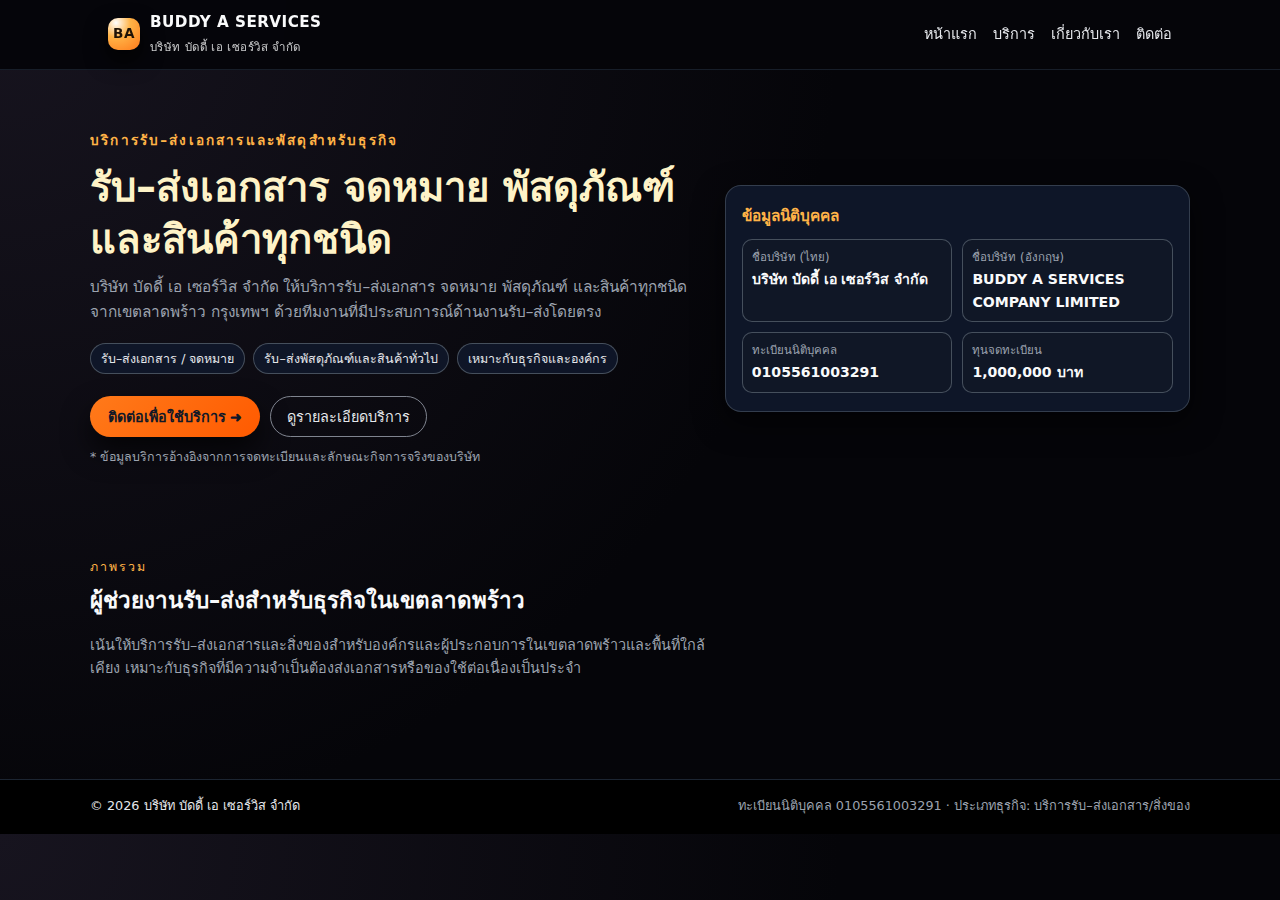
<file: index.html>
<!DOCTYPE html>
<html lang="th">
<head>
  <meta charset="UTF-8" />
  <meta name="viewport" content="width=device-width, initial-scale=1" />
  <title>หน้าแรก | บริษัท บัดดี้ เอ เซอร์วิส จำกัด</title>
  <link rel="stylesheet" href="styles.css" />
</head>
<body>
<header>
  <div class="nav-inner">
    <div class="brand">
      <div class="brand-mark">BA</div>
      <div>
        Buddy A Services<br />
        <span class="brand-sub">บริษัท บัดดี้ เอ เซอร์วิส จำกัด</span>
      </div>
    </div>
    <nav>
      <ul>
        <li><a href="index.html">หน้าแรก</a></li>
        <li><a href="services.html">บริการ</a></li>
        <li><a href="about.html">เกี่ยวกับเรา</a></li>
        <li><a href="contact.html">ติดต่อ</a></li>
      </ul>
    </nav>
  </div>
</header>

<section class="hero">
  <div class="hero-inner">
    <div>
      <div class="hero-eyebrow">บริการรับ–ส่งเอกสารและพัสดุสำหรับธุรกิจ</div>
      <h1 class="hero-title">
        รับ–ส่งเอกสาร จดหมาย พัสดุภัณฑ์ และสินค้าทุกชนิด
      </h1>
      <p class="hero-sub">
        บริษัท บัดดี้ เอ เซอร์วิส จำกัด ให้บริการรับ–ส่งเอกสาร จดหมาย พัสดุภัณฑ์
        และสินค้าทุกชนิด จากเขตลาดพร้าว กรุงเทพฯ ด้วยทีมงานที่มีประสบการณ์ด้านงานรับ–ส่งโดยตรง
      </p>

      <div class="hero-badges">
        <span class="badge-pill">รับ–ส่งเอกสาร / จดหมาย</span>
        <span class="badge-pill">รับ–ส่งพัสดุภัณฑ์และสินค้าทั่วไป</span>
        <span class="badge-pill">เหมาะกับธุรกิจและองค์กร</span>
      </div>

      <div class="hero-actions">
        <button class="btn-primary" onclick="location.href='contact.html'">
          ติดต่อเพื่อใช้บริการ
          <span>➜</span>
        </button>
        <button class="btn-ghost" onclick="location.href='services.html'">
          ดูรายละเอียดบริการ
        </button>
      </div>
      <div class="small-note">
        * ข้อมูลบริการอ้างอิงจากการจดทะเบียนและลักษณะกิจการจริงของบริษัท
      </div>
    </div>

    <aside class="hero-card">
      <div class="hero-card-title">ข้อมูลนิติบุคคล</div>
      <div class="hero-grid">
        <div class="hero-stat">
          <div class="stat-label">ชื่อบริษัท (ไทย)</div>
          <div class="stat-value">บริษัท บัดดี้ เอ เซอร์วิส จำกัด</div>
        </div>
        <div class="hero-stat">
          <div class="stat-label">ชื่อบริษัท (อังกฤษ)</div>
          <div class="stat-value">BUDDY A SERVICES COMPANY LIMITED</div>
        </div>
        <div class="hero-stat">
          <div class="stat-label">ทะเบียนนิติบุคคล</div>
          <div class="stat-value">0105561003291</div>
        </div>
        <div class="hero-stat">
          <div class="stat-label">ทุนจดทะเบียน</div>
          <div class="stat-value">1,000,000 บาท</div>
        </div>
      </div>
    </aside>
  </div>
</section>

<section>
  <div class="section-inner">
    <div class="section-header">
      <div class="section-kicker">ภาพรวม</div>
      <h2 class="section-title">ผู้ช่วยงานรับ–ส่งสำหรับธุรกิจในเขตลาดพร้าว</h2>
      <p class="section-sub">
        เน้นให้บริการรับ–ส่งเอกสารและสิ่งของสำหรับองค์กรและผู้ประกอบการในเขตลาดพร้าวและพื้นที่ใกล้เคียง
        เหมาะกับธุรกิจที่มีความจำเป็นต้องส่งเอกสารหรือของใช้ต่อเนื่องเป็นประจำ
      </p>
    </div>
  </div>
</section>

<footer>
  <div class="footer-inner">
    <div>© <span id="year"></span> บริษัท บัดดี้ เอ เซอร์วิส จำกัด</div>
    <div class="footer-meta">
      ทะเบียนนิติบุคคล 0105561003291 · ประเภทธุรกิจ: บริการรับ–ส่งเอกสาร/สิ่งของ
    </div>
  </div>
</footer>

<script>
  document.getElementById("year").textContent = new Date().getFullYear();
</script>
</body>
</html>
</file>
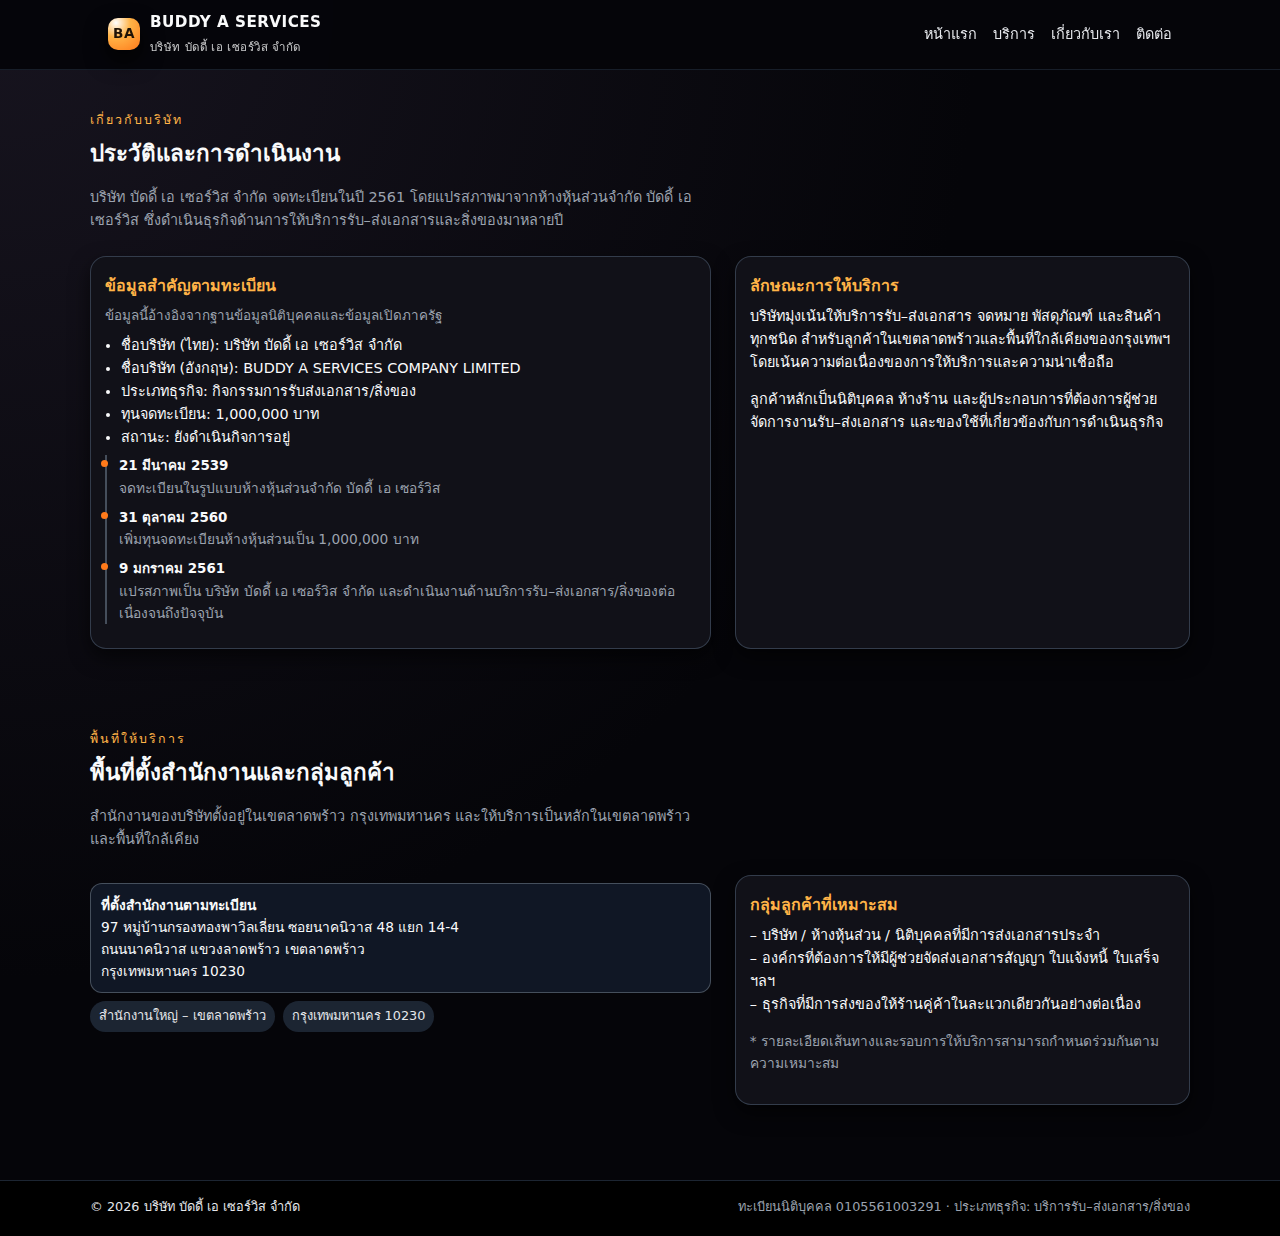
<file: about.html>
<!DOCTYPE html>
<html lang="th">
<head>
  <meta charset="UTF-8" />
  <meta name="viewport" content="width=device-width, initial-scale=1" />
  <title>เกี่ยวกับเรา | บริษัท บัดดี้ เอ เซอร์วิส จำกัด</title>
  <link rel="stylesheet" href="styles.css" />
</head>
<body>
<header>
  <div class="nav-inner">
    <div class="brand">
      <div class="brand-mark">BA</div>
      <div>
        Buddy A Services<br />
        <span class="brand-sub">บริษัท บัดดี้ เอ เซอร์วิส จำกัด</span>
      </div>
    </div>
    <nav>
      <ul>
        <li><a href="index.html">หน้าแรก</a></li>
        <li><a href="services.html">บริการ</a></li>
        <li><a href="about.html">เกี่ยวกับเรา</a></li>
        <li><a href="contact.html">ติดต่อ</a></li>
      </ul>
    </nav>
  </div>
</header>

<section style="background: var(--bg-light);">
  <div class="section-inner">
    <div class="section-header">
      <div class="section-kicker">เกี่ยวกับบริษัท</div>
      <h2 class="section-title">ประวัติและการดำเนินงาน</h2>
      <p class="section-sub">
        บริษัท บัดดี้ เอ เซอร์วิส จำกัด จดทะเบียนในปี 2561
        โดยแปรสภาพมาจากห้างหุ้นส่วนจำกัด บัดดี้ เอ เซอร์วิส
        ซึ่งดำเนินธุรกิจด้านการให้บริการรับ–ส่งเอกสารและสิ่งของมาหลายปี
      </p>
    </div>

    <div class="about-layout">
      <div class="about-box">
        <h3>ข้อมูลสำคัญตามทะเบียน</h3>
        <div class="about-meta">
          ข้อมูลนี้อ้างอิงจากฐานข้อมูลนิติบุคคลและข้อมูลเปิดภาครัฐ
        </div>

        <ul style="padding-left: 1rem; margin: 0; font-size: 0.9rem;">
          <li>ชื่อบริษัท (ไทย): บริษัท บัดดี้ เอ เซอร์วิส จำกัด</li>
          <li>ชื่อบริษัท (อังกฤษ): BUDDY A SERVICES COMPANY LIMITED</li>
          <li>ประเภทธุรกิจ: กิจกรรมการรับส่งเอกสาร/สิ่งของ</li>
          <li>ทุนจดทะเบียน: 1,000,000 บาท</li>
          <li>สถานะ: ยังดำเนินกิจการอยู่</li>
        </ul>

        <div class="timeline">
          <div class="timeline-item">
            <div class="timeline-label">21 มีนาคม 2539</div>
            <div class="timeline-text">
              จดทะเบียนในรูปแบบห้างหุ้นส่วนจำกัด บัดดี้ เอ เซอร์วิส
            </div>
          </div>
          <div class="timeline-item">
            <div class="timeline-label">31 ตุลาคม 2560</div>
            <div class="timeline-text">
              เพิ่มทุนจดทะเบียนห้างหุ้นส่วนเป็น 1,000,000 บาท
            </div>
          </div>
          <div class="timeline-item">
            <div class="timeline-label">9 มกราคม 2561</div>
            <div class="timeline-text">
              แปรสภาพเป็น บริษัท บัดดี้ เอ เซอร์วิส จำกัด
              และดำเนินงานด้านบริการรับ–ส่งเอกสาร/สิ่งของต่อเนื่องจนถึงปัจจุบัน
            </div>
          </div>
        </div>
      </div>

      <div class="about-box">
        <h3>ลักษณะการให้บริการ</h3>
        <p style="margin-top: 0;">
          บริษัทมุ่งเน้นให้บริการรับ–ส่งเอกสาร จดหมาย พัสดุภัณฑ์ และสินค้าทุกชนิด
          สำหรับลูกค้าในเขตลาดพร้าวและพื้นที่ใกล้เคียงของกรุงเทพฯ
          โดยเน้นความต่อเนื่องของการให้บริการและความน่าเชื่อถือ
        </p>
        <p>
          ลูกค้าหลักเป็นนิติบุคคล ห้างร้าน และผู้ประกอบการที่ต้องการผู้ช่วยจัดการงานรับ–ส่งเอกสาร
          และของใช้ที่เกี่ยวข้องกับการดำเนินธุรกิจ
        </p>
      </div>
    </div>
  </div>
</section>

<section>
  <div class="section-inner">
    <div class="section-header">
      <div class="section-kicker">พื้นที่ให้บริการ</div>
      <h2 class="section-title">พื้นที่ตั้งสำนักงานและกลุ่มลูกค้า</h2>
      <p class="section-sub">
        สำนักงานของบริษัทตั้งอยู่ในเขตลาดพร้าว กรุงเทพมหานคร
        และให้บริการเป็นหลักในเขตลาดพร้าวและพื้นที่ใกล้เคียง
      </p>
    </div>

    <div class="about-layout">
      <div>
        <div class="address-box">
          <strong>ที่ตั้งสำนักงานตามทะเบียน</strong><br />
          97 หมู่บ้านกรองทองพาวิลเลี่ยน ซอยนาคนิวาส 48 แยก 14-4<br />
          ถนนนาคนิวาส แขวงลาดพร้าว เขตลาดพร้าว<br />
          กรุงเทพมหานคร 10230
        </div>

        <div class="pill-row">
          <div class="pill">สำนักงานใหญ่ – เขตลาดพร้าว</div>
          <div class="pill">กรุงเทพมหานคร 10230</div>
        </div>
      </div>

      <div class="about-box">
        <h3>กลุ่มลูกค้าที่เหมาะสม</h3>
        <p style="margin-top: 0; font-size: 0.9rem;">
          – บริษัท / ห้างหุ้นส่วน / นิติบุคคลที่มีการส่งเอกสารประจำ<br />
          – องค์กรที่ต้องการให้มีผู้ช่วยจัดส่งเอกสารสัญญา ใบแจ้งหนี้ ใบเสร็จ ฯลฯ<br />
          – ธุรกิจที่มีการส่งของให้ร้านคู่ค้าในละแวกเดียวกันอย่างต่อเนื่อง
        </p>
        <p style="font-size: 0.86rem; color: var(--text-muted);">
          * รายละเอียดเส้นทางและรอบการให้บริการสามารถกำหนดร่วมกันตามความเหมาะสม
        </p>
      </div>
    </div>
  </div>
</section>

<footer>
  <div class="footer-inner">
    <div>© <span id="year"></span> บริษัท บัดดี้ เอ เซอร์วิส จำกัด</div>
    <div class="footer-meta">
      ทะเบียนนิติบุคคล 0105561003291 · ประเภทธุรกิจ: บริการรับ–ส่งเอกสาร/สิ่งของ
    </div>
  </div>
</footer>

<script>
  document.getElementById("year").textContent = new Date().getFullYear();
</script>
</body>
</html>
</file>
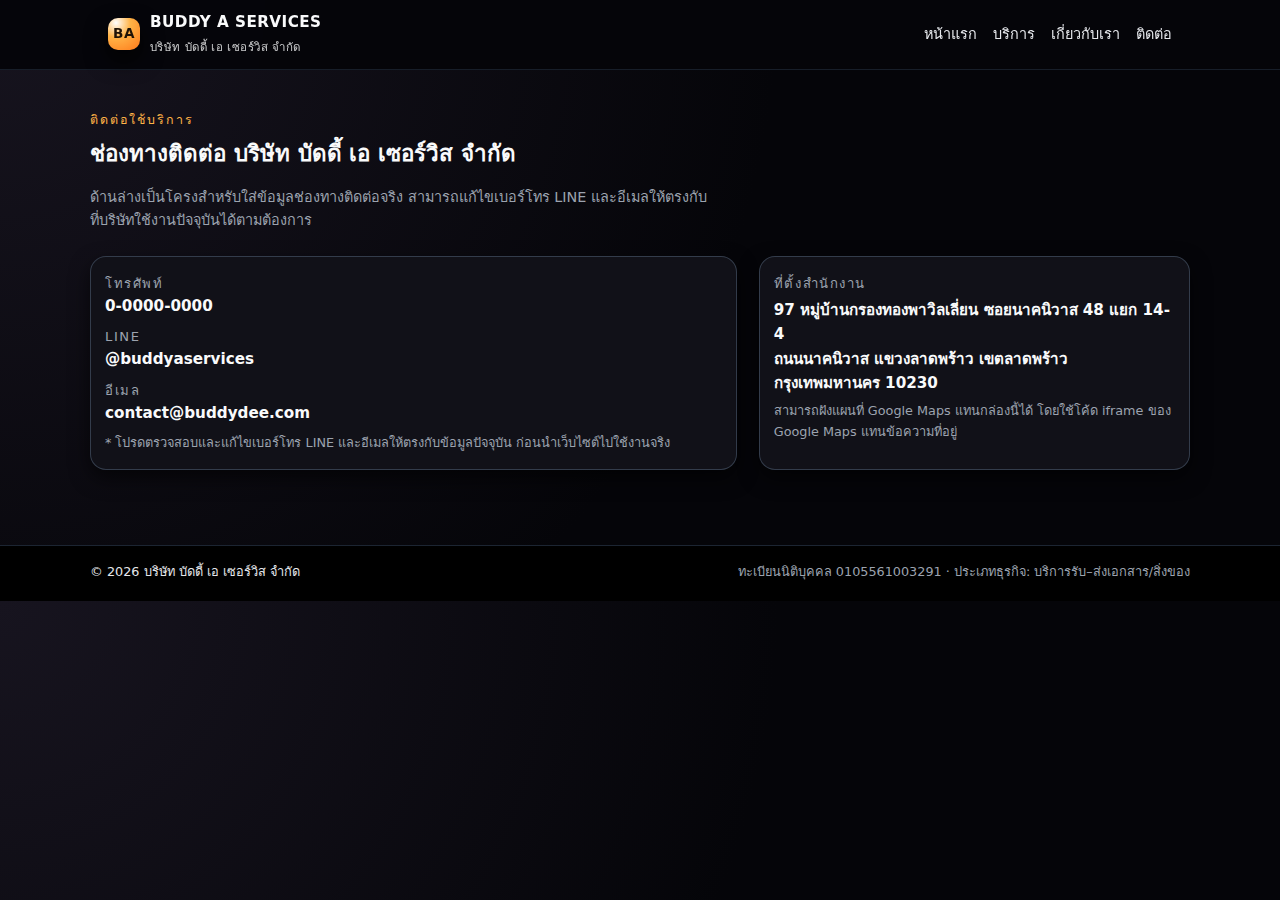
<file: contact.html>
<!DOCTYPE html>
<html lang="th">
<head>
  <meta charset="UTF-8" />
  <meta name="viewport" content="width=device-width, initial-scale=1" />
  <title>ติดต่อเรา | บริษัท บัดดี้ เอ เซอร์วิส จำกัด</title>
  <link rel="stylesheet" href="styles.css" />
</head>
<body>
<header>
  <div class="nav-inner">
    <div class="brand">
      <div class="brand-mark">BA</div>
      <div>
        Buddy A Services<br />
        <span class="brand-sub">บริษัท บัดดี้ เอ เซอร์วิส จำกัด</span>
      </div>
    </div>
    <nav>
      <ul>
        <li><a href="index.html">หน้าแรก</a></li>
        <li><a href="services.html">บริการ</a></li>
        <li><a href="about.html">เกี่ยวกับเรา</a></li>
        <li><a href="contact.html">ติดต่อ</a></li>
      </ul>
    </nav>
  </div>
</header>

<section style="background: var(--bg-light);">
  <div class="section-inner">
    <div class="section-header">
      <div class="section-kicker">ติดต่อใช้บริการ</div>
      <h2 class="section-title">ช่องทางติดต่อ บริษัท บัดดี้ เอ เซอร์วิส จำกัด</h2>
      <p class="section-sub">
        ด้านล่างเป็นโครงสำหรับใส่ข้อมูลช่องทางติดต่อจริง
        สามารถแก้ไขเบอร์โทร LINE และอีเมลให้ตรงกับที่บริษัทใช้งานปัจจุบันได้ตามต้องการ
      </p>
    </div>

    <div class="contact-grid">
      <div class="contact-card">
        <div class="contact-line">
          <div class="contact-label">โทรศัพท์</div>
          <div class="contact-value">
            <!-- ใส่เบอร์โทรจริงที่นี่ -->
            0-0000-0000
          </div>
        </div>

        <div class="contact-line">
          <div class="contact-label">LINE</div>
          <div class="contact-value">
            <!-- ใส่ LINE ID หรือ LINE Official ที่นี่ -->
            @buddyaservices
          </div>
        </div>

        <div class="contact-line">
          <div class="contact-label">อีเมล</div>
          <div class="contact-value">
            <!-- ใส่อีเมลสำหรับติดต่อไว้ที่นี่ -->
            contact@buddydee.com
          </div>
        </div>

        <div class="contact-note">
          * โปรดตรวจสอบและแก้ไขเบอร์โทร LINE และอีเมลให้ตรงกับข้อมูลปัจจุบัน
          ก่อนนำเว็บไซต์ไปใช้งานจริง
        </div>
      </div>

      <div class="contact-card">
        <div class="contact-label">ที่ตั้งสำนักงาน</div>
        <div class="contact-value" style="margin-top: 4px;">
          97 หมู่บ้านกรองทองพาวิลเลี่ยน ซอยนาคนิวาส 48 แยก 14-4<br />
          ถนนนาคนิวาส แขวงลาดพร้าว เขตลาดพร้าว<br />
          กรุงเทพมหานคร 10230
        </div>
        <div class="contact-note">
          สามารถฝังแผนที่ Google Maps แทนกล่องนี้ได้
          โดยใช้โค้ด iframe ของ Google Maps แทนข้อความที่อยู่
        </div>
      </div>
    </div>
  </div>
</section>

<footer>
  <div class="footer-inner">
    <div>© <span id="year"></span> บริษัท บัดดี้ เอ เซอร์วิส จำกัด</div>
    <div class="footer-meta">
      ทะเบียนนิติบุคคล 0105561003291 · ประเภทธุรกิจ: บริการรับ–ส่งเอกสาร/สิ่งของ
    </div>
  </div>
</footer>

<script>
  document.getElementById("year").textContent = new Date().getFullYear();
</script>
</body>
</html>
</file>
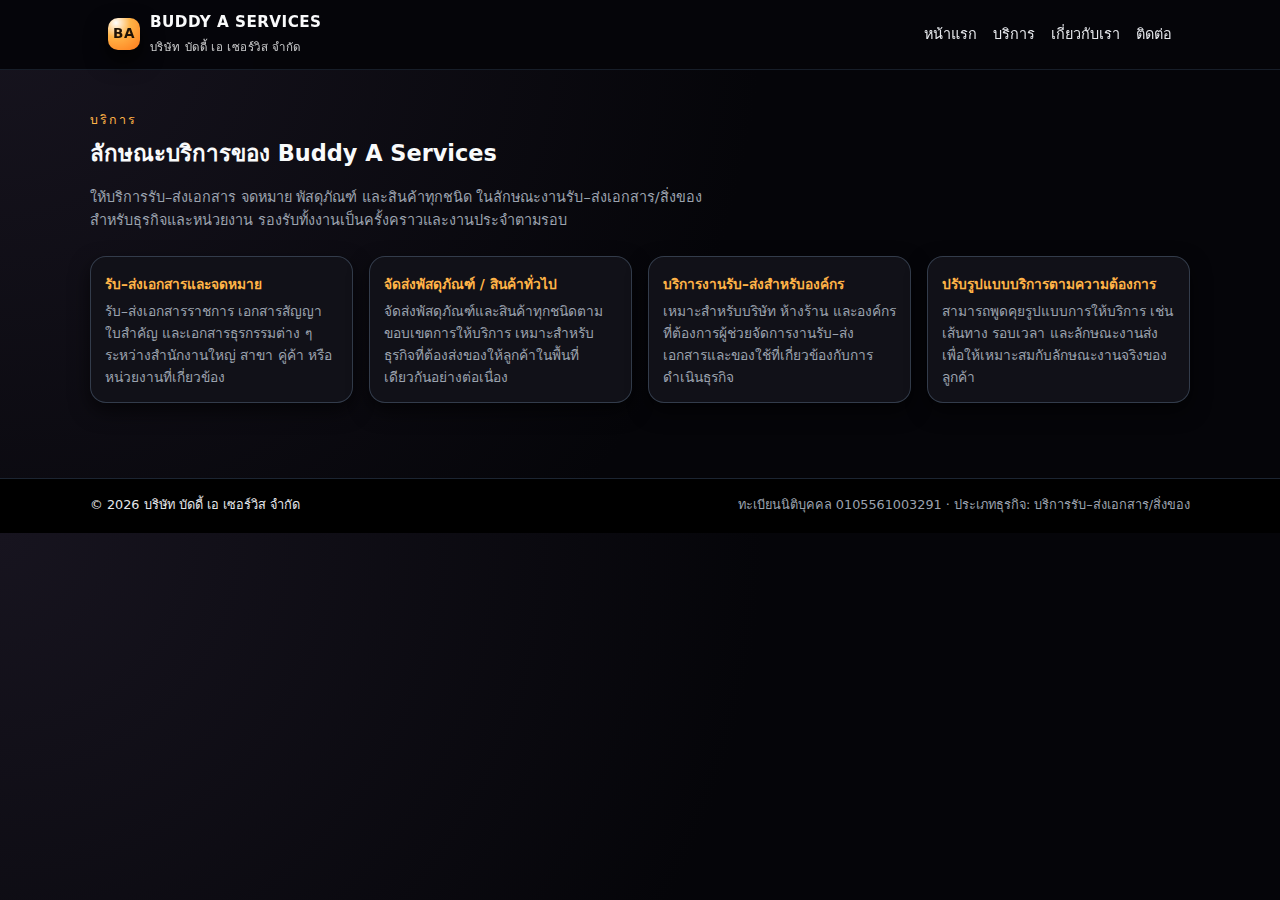
<file: services.html>
<!DOCTYPE html>
<html lang="th">
<head>
  <meta charset="UTF-8" />
  <meta name="viewport" content="width=device-width, initial-scale=1" />
  <title>บริการ | บริษัท บัดดี้ เอ เซอร์วิส จำกัด</title>
  <link rel="stylesheet" href="styles.css" />
</head>
<body>
<header>
  <div class="nav-inner">
    <div class="brand">
      <div class="brand-mark">BA</div>
      <div>
        Buddy A Services<br />
        <span class="brand-sub">บริษัท บัดดี้ เอ เซอร์วิส จำกัด</span>
      </div>
    </div>
    <nav>
      <ul>
        <li><a href="index.html">หน้าแรก</a></li>
        <li><a href="services.html">บริการ</a></li>
        <li><a href="about.html">เกี่ยวกับเรา</a></li>
        <li><a href="contact.html">ติดต่อ</a></li>
      </ul>
    </nav>
  </div>
</header>

<section>
  <div class="section-inner">
    <div class="section-header">
      <div class="section-kicker">บริการ</div>
      <h2 class="section-title">ลักษณะบริการของ Buddy A Services</h2>
      <p class="section-sub">
        ให้บริการรับ–ส่งเอกสาร จดหมาย พัสดุภัณฑ์ และสินค้าทุกชนิด
        ในลักษณะงานรับ–ส่งเอกสาร/สิ่งของสำหรับธุรกิจและหน่วยงาน
        รองรับทั้งงานเป็นครั้งคราวและงานประจำตามรอบ
      </p>
    </div>

    <div class="services-grid">
      <article class="service-card">
        <div class="service-label">รับ–ส่งเอกสารและจดหมาย</div>
        <div class="service-desc">
          รับ–ส่งเอกสารราชการ เอกสารสัญญา ใบสำคัญ และเอกสารธุรกรรมต่าง ๆ
          ระหว่างสำนักงานใหญ่ สาขา คู่ค้า หรือหน่วยงานที่เกี่ยวข้อง
        </div>
      </article>

      <article class="service-card">
        <div class="service-label">จัดส่งพัสดุภัณฑ์ / สินค้าทั่วไป</div>
        <div class="service-desc">
          จัดส่งพัสดุภัณฑ์และสินค้าทุกชนิดตามขอบเขตการให้บริการ
          เหมาะสำหรับธุรกิจที่ต้องส่งของให้ลูกค้าในพื้นที่เดียวกันอย่างต่อเนื่อง
        </div>
      </article>

      <article class="service-card">
        <div class="service-label">บริการงานรับ–ส่งสำหรับองค์กร</div>
        <div class="service-desc">
          เหมาะสำหรับบริษัท ห้างร้าน และองค์กรที่ต้องการผู้ช่วยจัดการงานรับ–ส่ง
          เอกสารและของใช้ที่เกี่ยวข้องกับการดำเนินธุรกิจ
        </div>
      </article>

      <article class="service-card">
        <div class="service-label">ปรับรูปแบบบริการตามความต้องการ</div>
        <div class="service-desc">
          สามารถพูดคุยรูปแบบการให้บริการ เช่น เส้นทาง รอบเวลา และลักษณะงานส่ง
          เพื่อให้เหมาะสมกับลักษณะงานจริงของลูกค้า
        </div>
      </article>
    </div>
  </div>
</section>

<footer>
  <div class="footer-inner">
    <div>© <span id="year"></span> บริษัท บัดดี้ เอ เซอร์วิส จำกัด</div>
    <div class="footer-meta">
      ทะเบียนนิติบุคคล 0105561003291 · ประเภทธุรกิจ: บริการรับ–ส่งเอกสาร/สิ่งของ
    </div>
  </div>
</footer>

<script>
  document.getElementById("year").textContent = new Date().getFullYear();
</script>
</body>
</html>
</file>
<file: styles.css>
:root {
  --primary: #ff7a1a;        /* ส้มหลัก */
  --primary-dark: #ff5a00;   /* ส้มเข้ม */
  --accent: #ffb347;         /* ส้มอ่อน */
  --bg-page: #050509;        /* พื้นหลังเข้ม */
  --bg-card: #111118;        /* กล่องเข้ม */
  --text-main: #f9fafb;
  --text-muted: #9ca3af;
  --radius-lg: 16px;
  --shadow-soft: 0 10px 30px rgba(0, 0, 0, 0.6);
}

* {
  box-sizing: border-box;
}

body {
  margin: 0;
  font-family: system-ui, -apple-system, BlinkMacSystemFont, "Segoe UI",
    sans-serif;
  background: radial-gradient(circle at top left, #17141f 0, #050509 55%);
  color: var(--text-main);
  line-height: 1.6;
}

a {
  color: inherit;
  text-decoration: none;
}

/* HEADER & NAV */

header {
  position: sticky;
  top: 0;
  z-index: 20;
  background: rgba(5, 5, 9, 0.96);
  border-bottom: 1px solid rgba(31, 41, 55, 0.7);
  backdrop-filter: blur(16px);
}

.nav-inner {
  max-width: 1100px;
  margin: 0 auto;
  padding: 10px 18px;
  display: flex;
  align-items: center;
  justify-content: space-between;
}

.brand {
  display: flex;
  align-items: center;
  gap: 10px;
  font-weight: 700;
  letter-spacing: 0.03em;
  text-transform: uppercase;
  font-size: 0.95rem;
}

.brand-mark {
  width: 32px;
  height: 32px;
  border-radius: 10px;
  background: radial-gradient(circle at 25% 15%, #ffffff, #ffb347 40%, #ff7a1a 100%);
  display: flex;
  align-items: center;
  justify-content: center;
  font-size: 0.85rem;
  color: #1f1307;
  box-shadow: 0 10px 22px rgba(0, 0, 0, 0.7);
}

.brand-sub {
  font-size: 0.72rem;
  font-weight: 400;
  opacity: 0.8;
}

nav ul {
  display: flex;
  gap: 16px;
  list-style: none;
  margin: 0;
  padding: 0;
  font-size: 0.9rem;
}

nav a {
  padding: 4px 0;
  color: #e5e7eb;
  font-weight: 500;
  position: relative;
}

nav a::after {
  content: "";
  position: absolute;
  left: 0;
  bottom: -4px;
  width: 0;
  height: 2px;
  background: var(--primary);
  border-radius: 999px;
  transition: width 0.16s ease-out;
}

nav a:hover {
  color: var(--primary);
}

nav a:hover::after {
  width: 100%;
}

/* GENERIC SECTIONS */

section {
  padding: 40px 18px;
}

.section-inner {
  max-width: 1100px;
  margin: 0 auto;
}

.section-header {
  margin-bottom: 24px;
}

.section-kicker {
  font-size: 0.78rem;
  text-transform: uppercase;
  letter-spacing: 0.16em;
  color: var(--accent);
  margin-bottom: 6px;
}

.section-title {
  font-size: 1.4rem;
  margin: 0 0 6px;
}

.section-sub {
  font-size: 0.9rem;
  color: var(--text-muted);
  max-width: 620px;
}

/* HERO (index) */

.hero {
  padding: 60px 18px 50px;
}

.hero-inner {
  max-width: 1100px;
  margin: 0 auto;
  display: grid;
  grid-template-columns: minmax(0, 3fr) minmax(0, 2.3fr);
  gap: 28px;
  align-items: center;
}

@media (max-width: 840px) {
  .hero-inner {
    grid-template-columns: minmax(0, 1fr);
  }
}

.hero-eyebrow {
  font-size: 0.85rem;
  font-weight: 600;
  text-transform: uppercase;
  letter-spacing: 0.16em;
  color: var(--accent);
  margin-bottom: 10px;
}

.hero-title {
  font-size: clamp(1.9rem, 3vw + 1rem, 2.5rem);
  line-height: 1.3;
  margin: 0 0 10px;
  color: #fef3c7;
}

.hero-sub {
  margin: 0 0 18px;
  color: var(--text-muted);
  font-size: 0.96rem;
}

.hero-badges {
  display: flex;
  flex-wrap: wrap;
  gap: 8px;
  margin-bottom: 22px;
}

.badge-pill {
  padding: 5px 10px;
  border-radius: 999px;
  border: 1px solid rgba(75, 85, 99, 0.9);
  background: rgba(15, 23, 42, 0.9);
  font-size: 0.78rem;
  color: #e5e7eb;
}

.hero-actions {
  display: flex;
  flex-wrap: wrap;
  gap: 10px;
  align-items: center;
  margin-bottom: 10px;
}

.btn-primary {
  padding: 9px 18px;
  border-radius: 999px;
  border: none;
  cursor: pointer;
  background: linear-gradient(135deg, var(--primary), var(--primary-dark));
  color: #111827;
  font-weight: 700;
  font-size: 0.9rem;
  box-shadow: 0 14px 28px rgba(0, 0, 0, 0.7);
}

.btn-ghost {
  padding: 8px 16px;
  border-radius: 999px;
  border: 1px solid rgba(156, 163, 175, 0.8);
  background: transparent;
  cursor: pointer;
  font-size: 0.9rem;
  color: #e5e7eb;
}

.btn-primary span,
.btn-ghost span {
  font-size: 0.9rem;
}

.small-note {
  font-size: 0.78rem;
  color: var(--text-muted);
}

.hero-card {
  background: rgba(15, 23, 42, 0.96);
  border-radius: var(--radius-lg);
  padding: 18px 16px;
  box-shadow: var(--shadow-soft);
  border: 1px solid rgba(55, 65, 81, 0.9);
}

.hero-card-title {
  font-size: 0.96rem;
  font-weight: 600;
  margin-bottom: 10px;
  color: var(--accent);
}

.hero-grid {
  display: grid;
  grid-template-columns: repeat(2, minmax(0, 1fr));
  gap: 10px;
  font-size: 0.8rem;
}

.hero-stat {
  padding: 8px 9px;
  border-radius: 10px;
  background: rgba(17, 24, 39, 0.96);
  border: 1px solid rgba(75, 85, 99, 0.9);
}

.stat-label {
  font-size: 0.72rem;
  color: var(--text-muted);
}

.stat-value {
  font-size: 0.88rem;
  font-weight: 600;
  margin-top: 2px;
  color: #f9fafb;
}

/* SERVICES GRID */

.services-grid {
  display: grid;
  grid-template-columns: repeat(auto-fit, minmax(230px, 1fr));
  gap: 16px;
}

.service-card {
  background: var(--bg-card);
  border-radius: var(--radius-lg);
  padding: 16px 14px 14px;
  border: 1px solid rgba(55, 65, 81, 0.9);
  font-size: 0.9rem;
  box-shadow: 0 8px 20px rgba(0, 0, 0, 0.6);
}

.service-label {
  font-size: 0.86rem;
  font-weight: 600;
  margin-bottom: 5px;
  color: var(--accent);
}

.service-desc {
  font-size: 0.86rem;
  color: var(--text-muted);
}

/* ABOUT / TIMELINE */

.about-layout {
  display: grid;
  grid-template-columns: minmax(0, 3fr) minmax(0, 2.2fr);
  gap: 24px;
}

@media (max-width: 860px) {
  .about-layout {
    grid-template-columns: minmax(0, 1fr);
  }
}

.about-box {
  background: var(--bg-card);
  border-radius: var(--radius-lg);
  padding: 16px 14px;
  border: 1px solid rgba(55, 65, 81, 0.9);
  font-size: 0.9rem;
  box-shadow: 0 8px 20px rgba(0, 0, 0, 0.6);
}

.about-box h3 {
  margin-top: 0;
  font-size: 1rem;
  color: var(--accent);
  margin-bottom: 6px;
}

.about-meta {
  font-size: 0.84rem;
  color: var(--text-muted);
  margin-bottom: 8px;
}

.timeline {
  border-left: 2px solid rgba(75, 85, 99, 0.9);
  padding-left: 12px;
  margin-top: 6px;
  font-size: 0.86rem;
}

.timeline-item {
  margin-bottom: 8px;
  position: relative;
}

.timeline-item::before {
  content: "";
  width: 7px;
  height: 7px;
  border-radius: 999px;
  background: var(--primary);
  position: absolute;
  left: -18px;
  top: 5px;
}

.timeline-label {
  font-weight: 600;
  font-size: 0.84rem;
}

.timeline-text {
  color: var(--text-muted);
}

/* AREA / ADDRESS */

.pill-row {
  display: flex;
  flex-wrap: wrap;
  gap: 8px;
  margin-top: 8px;
}

.pill {
  padding: 5px 9px;
  border-radius: 999px;
  background: rgba(31, 41, 55, 0.9);
  font-size: 0.8rem;
  color: #e5e7eb;
}

.address-box {
  margin-top: 8px;
  padding: 10px;
  border-radius: 12px;
  background: rgba(17, 24, 39, 0.96);
  font-size: 0.86rem;
  border: 1px solid rgba(75, 85, 99, 0.9);
}

/* CONTACT */

.contact-grid {
  display: grid;
  grid-template-columns: minmax(0, 3fr) minmax(0, 2fr);
  gap: 22px;
}

@media (max-width: 860px) {
  .contact-grid {
    grid-template-columns: minmax(0, 1fr);
  }
}

.contact-card {
  background: var(--bg-card);
  border-radius: var(--radius-lg);
  padding: 16px 14px;
  border: 1px solid rgba(55, 65, 81, 0.9);
  font-size: 0.9rem;
  box-shadow: 0 8px 20px rgba(0, 0, 0, 0.6);
}

.contact-line {
  margin-bottom: 8px;
}

.contact-label {
  font-size: 0.82rem;
  text-transform: uppercase;
  letter-spacing: 0.12em;
  color: var(--text-muted);
}

.contact-value {
  font-size: 0.95rem;
  font-weight: 600;
  color: #f9fafb;
}

.contact-note {
  font-size: 0.8rem;
  color: var(--text-muted);
  margin-top: 6px;
}

/* FOOTER */

footer {
  background: #000000;
  color: #e5e7eb;
  padding: 16px 18px 18px;
  font-size: 0.8rem;
  margin-top: 35px;
  border-top: 1px solid rgba(31, 41, 55, 0.9);
}

.footer-inner {
  max-width: 1100px;
  margin: 0 auto;
  display: flex;
  flex-wrap: wrap;
  justify-content: space-between;
  gap: 10px;
  align-items: center;
}

.footer-meta {
  color: #9ca3af;
}
</file>
